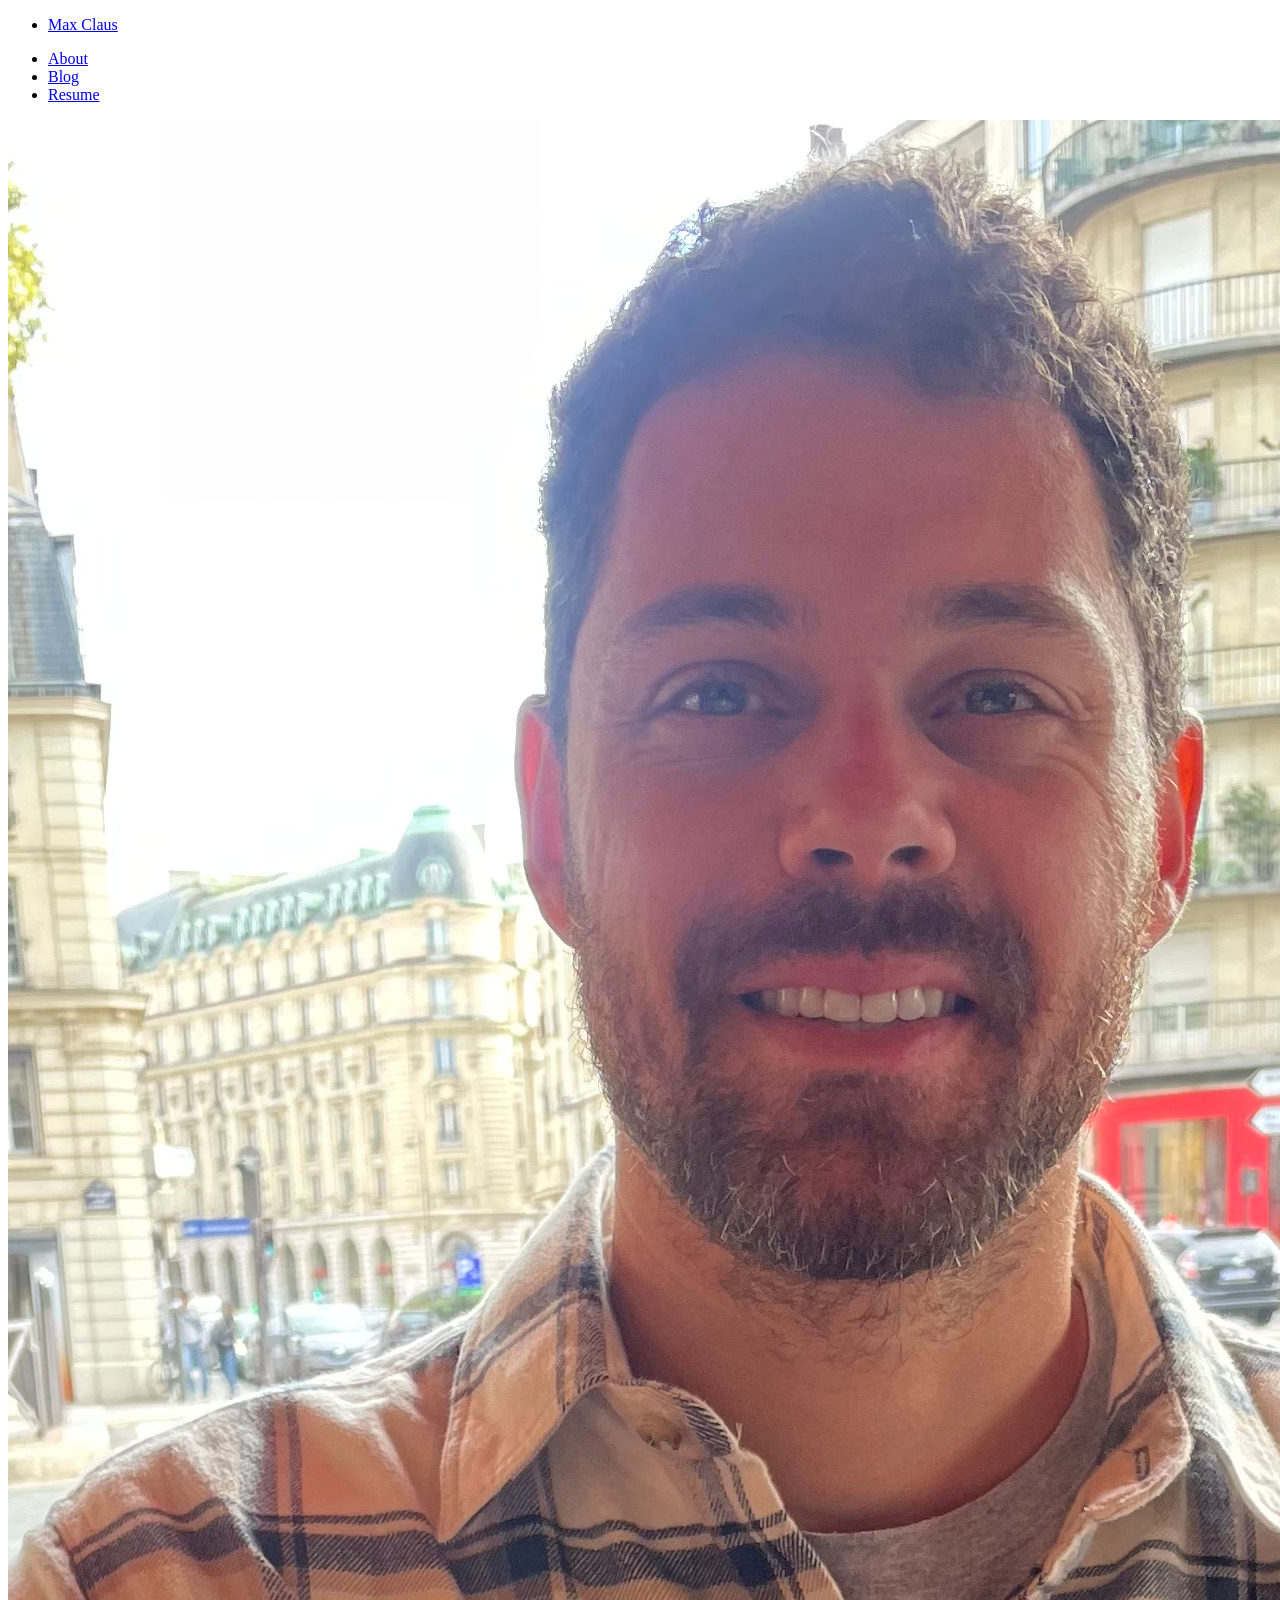
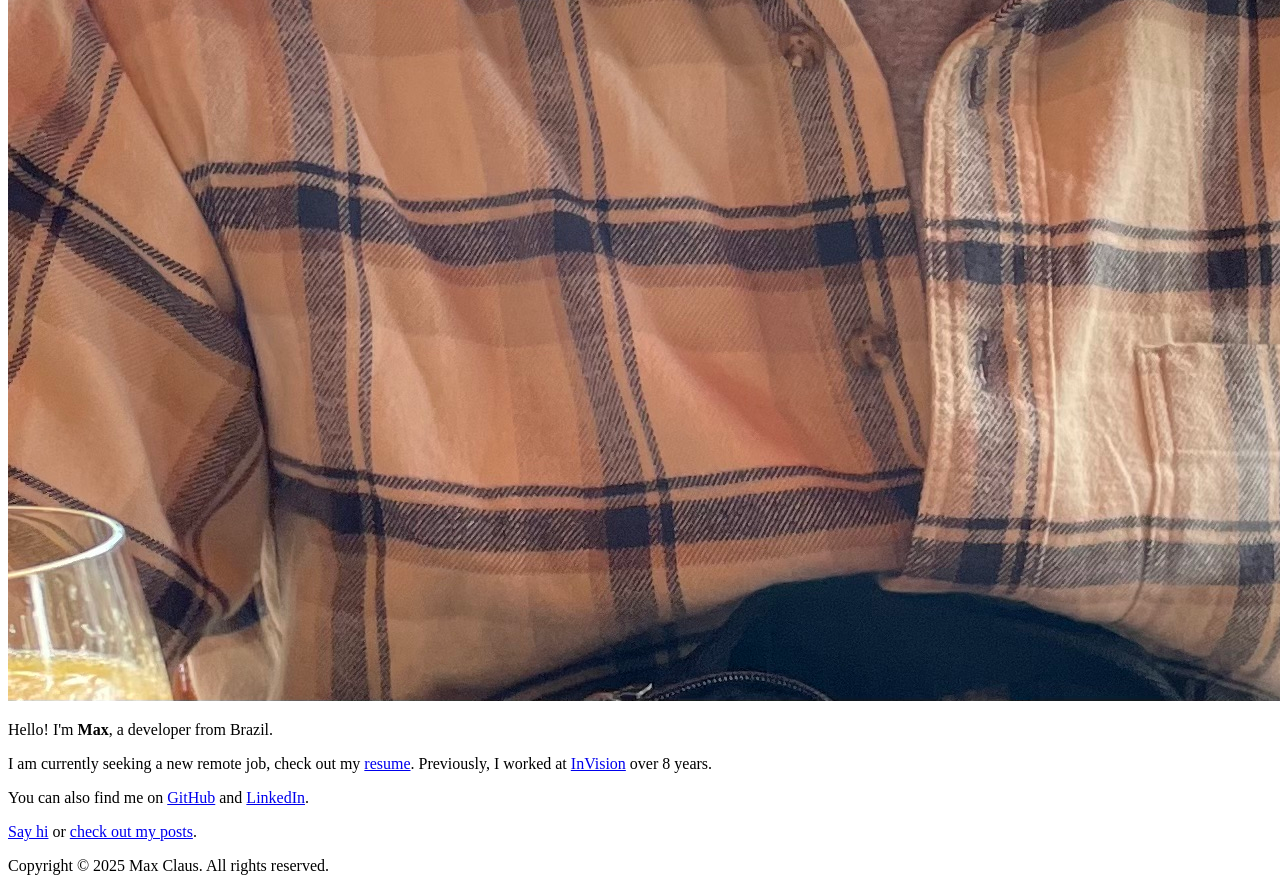
<file: index.html>
<!DOCTYPE html>
<html lang="en-gb">
  <head>
    <meta charset="UTF-8">
    <meta name="apple-mobile-web-app-capable" content="yes">
    <meta name="viewport" content="width=device-width, initial-scale=1">
    <meta name="description" content="Max homepage">
    <meta name="author" content="Max">
    <title>Max Claus</title>
    <link rel="stylesheet" href="https://maxclaus.xyz/site.css?h=67b4b2678a9b31b359e0" />
    <!-- <link rel="shortcut icon" type="image/png" href="https://maxclaus.xyz/favicon.ico"/> -->
    <link href="https://maxclaus.xyz/rss.xml" rel="feed" type="application/rss+xml" title="Max Claus" />
    <!-- <script src="https://kit.fontawesome.com/f91b95dbd1.js" crossorigin="anonymous"></script> -->
  </head>

  <body>
    <div id="root">
      <header id="header">
        <ul class="breadcrumb">
          <li><a href="/">Max Claus</a></li>
          
        </ul>
        <ul class="menu">
          <li><a href="/">About</a></li>
          <li><a href="/blog/">Blog</a></li>
          <li><a href="/resume/">Resume</a></li>
        </ul>
      </header>

      <div id="content">
        
        <div id="home-intro">
          <img class="avatar" src="/avatar.jpeg" alt="Max's profile picture">
          <p>
          Hello! I'm <b>Max</b>, a developer from Brazil.
          </p>
          <p>I am currently seeking a new remote job, check out my <a href="/resume">resume</a>. Previously, I worked at <a href="https://www.linkedin.com/company/invisionapp">InVision</a> over 8 years.</p>
          <!-- <a href="https://maxclaus.xyz/rss.xml"> RSS </a> -->
          <p>
          You can also find me on <a href="https://github.com/maxclaus">GitHub</a> and <a href="https://www.linkedin.com/in/maxclaus/">LinkedIn</a>.
          </p>
          <p>
          <a href="mailto:maxclaus@posteo.com">Say hi</a> or <a href="/blog/">check out my posts</a>.
          </p>
        </div>
        
      </div>
      <footer id="footer">
        <p> Copyright © 2025 Max Claus. All rights reserved. </p>
      </footer>
    </div>
  </body>
</html>
</file>
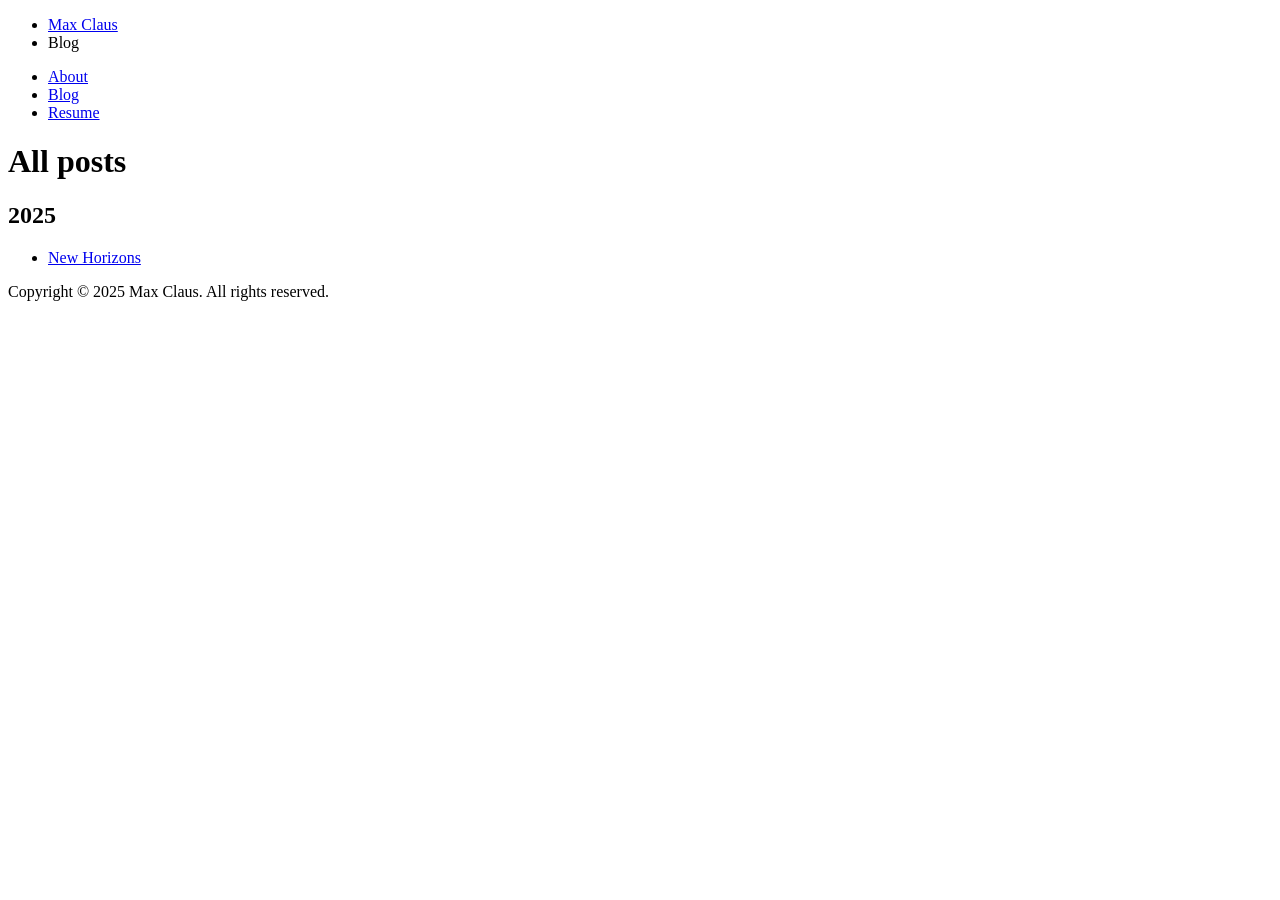
<file: blog/index.html>
<!DOCTYPE html>
<html lang="en-gb">
  <head>
    <meta charset="UTF-8">
    <meta name="apple-mobile-web-app-capable" content="yes">
    <meta name="viewport" content="width=device-width, initial-scale=1">
    <meta name="description" content="Max blog">
    <meta name="author" content="Max">
    <title>Max Claus</title>
    <link rel="stylesheet" href="https://maxclaus.xyz/site.css?h=67b4b2678a9b31b359e0" />
    <!-- <link rel="shortcut icon" type="image/png" href="https://maxclaus.xyz/favicon.ico"/> -->
    <link href="https://maxclaus.xyz/rss.xml" rel="feed" type="application/rss+xml" title="Max Claus" />
    <!-- <script src="https://kit.fontawesome.com/f91b95dbd1.js" crossorigin="anonymous"></script> -->
  </head>

  <body>
    <div id="root">
      <header id="header">
        <ul class="breadcrumb">
          <li><a href="/">Max Claus</a></li>
          <li><span aria-current="page">Blog</span></li>
        </ul>
        <ul class="menu">
          <li><a href="/">About</a></li>
          <li><a href="/blog/">Blog</a></li>
          <li><a href="/resume/">Resume</a></li>
        </ul>
      </header>

      <div id="content">
        
    <div class="post-list">
        <h1>All posts</h1>

        
            <h2>2025</h2>

            <ul>
            
                <li><a href="https:&#x2F;&#x2F;maxclaus.xyz&#x2F;blog&#x2F;new-website&#x2F;">New Horizons</a></li>
            
            </ul>
        
    </div>

      </div>
      <footer id="footer">
        <p> Copyright © 2025 Max Claus. All rights reserved. </p>
      </footer>
    </div>
  </body>
</html>
</file>
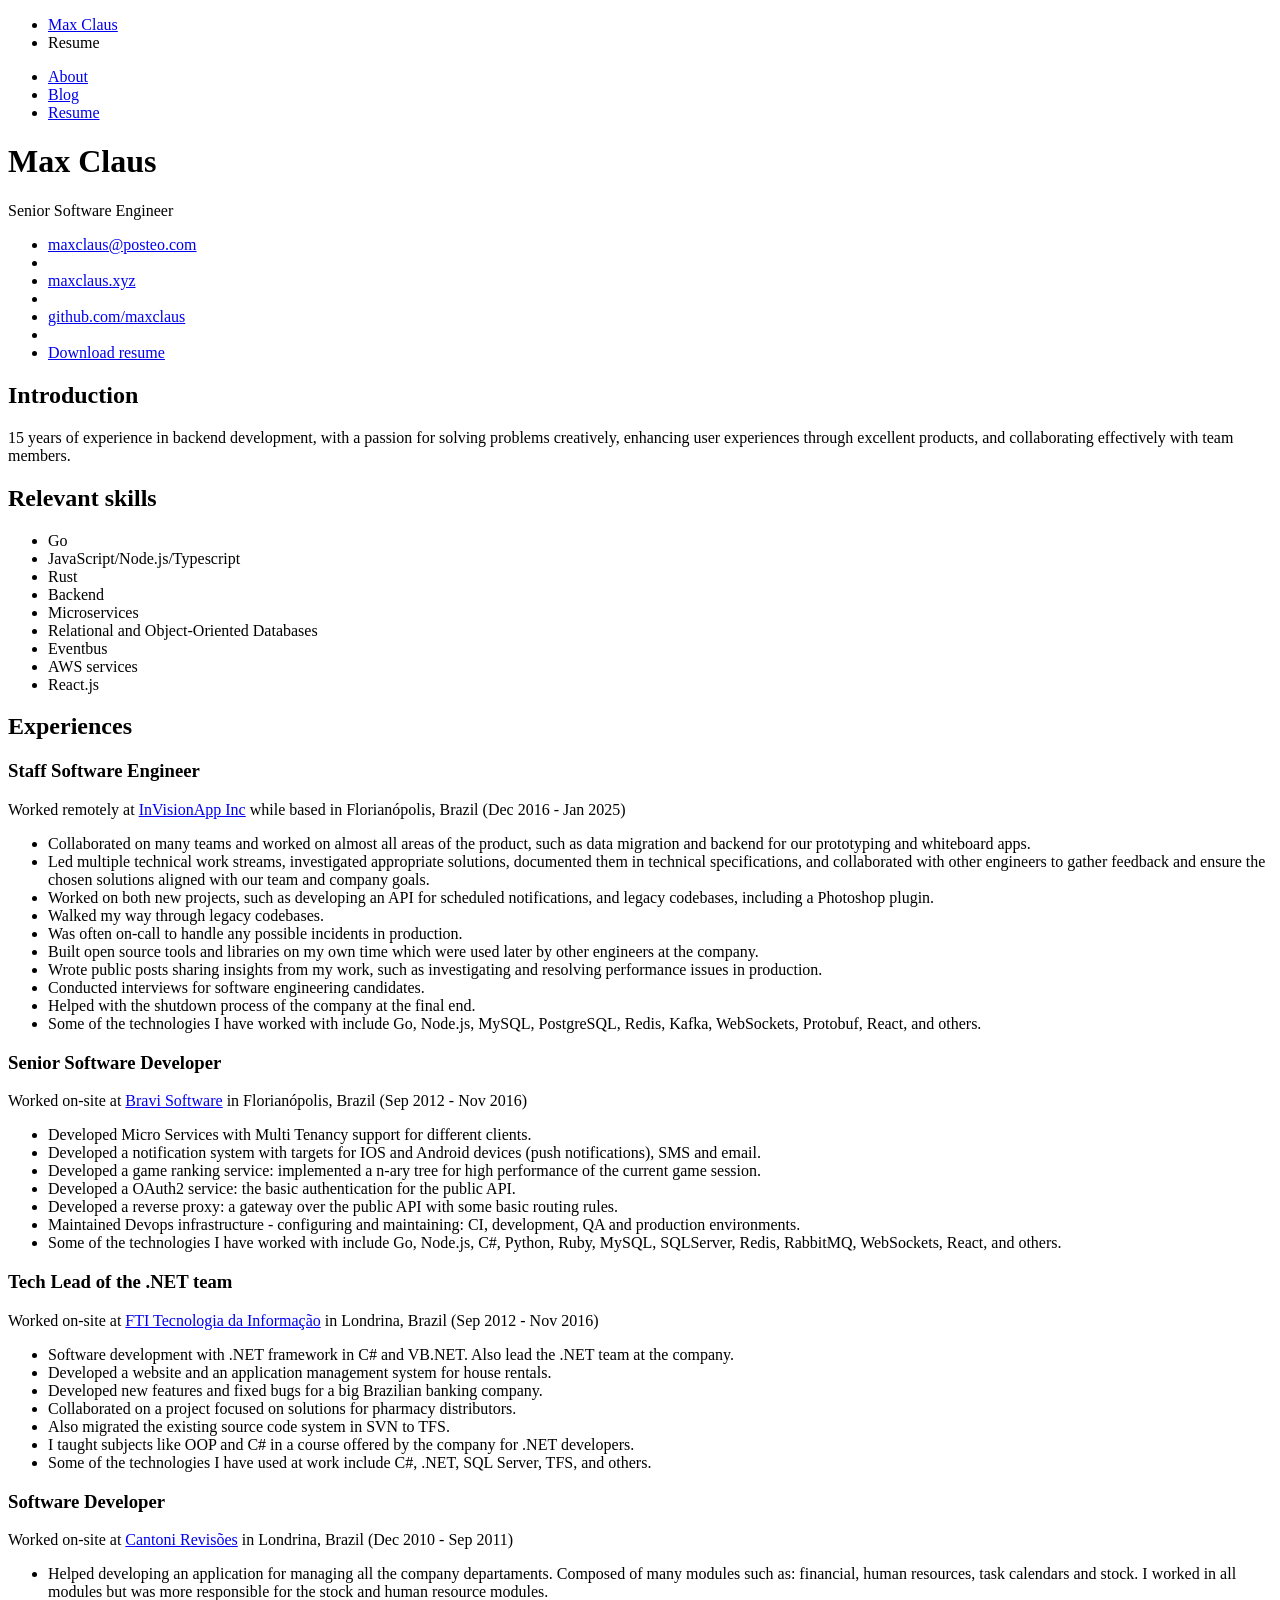
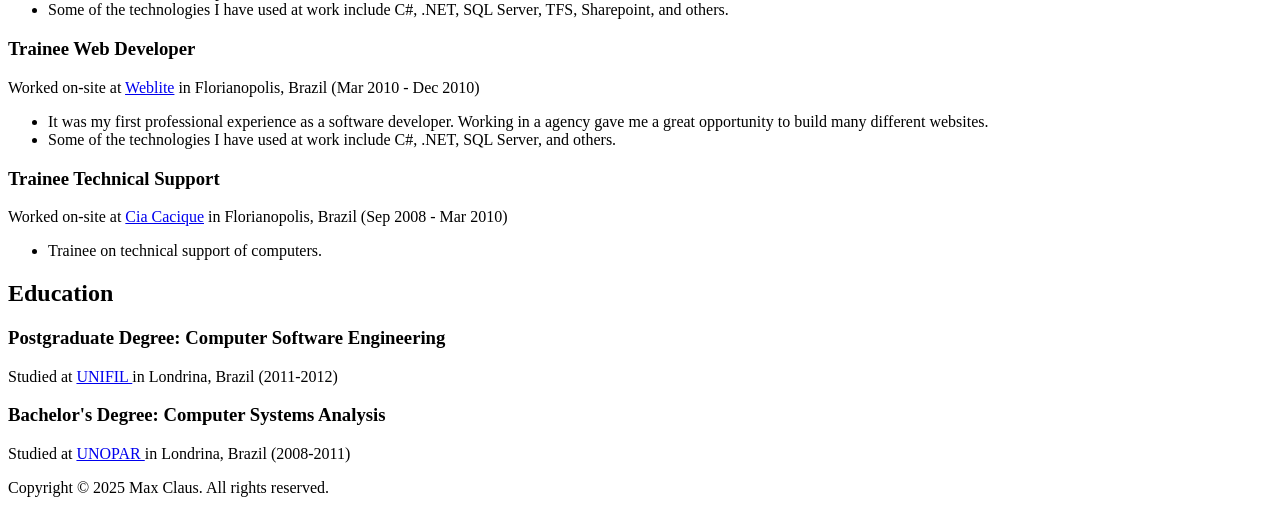
<file: resume/index.html>
<!DOCTYPE html>
<html lang="en-gb">
  <head>
    <meta charset="UTF-8">
    <meta name="apple-mobile-web-app-capable" content="yes">
    <meta name="viewport" content="width=device-width, initial-scale=1">
    <meta name="description" content="Max resume">
    <meta name="author" content="Max">
    <title>Max Claus</title>
    <link rel="stylesheet" href="https://maxclaus.xyz/site.css?h=67b4b2678a9b31b359e0" />
    <!-- <link rel="shortcut icon" type="image/png" href="https://maxclaus.xyz/favicon.ico"/> -->
    <link href="https://maxclaus.xyz/rss.xml" rel="feed" type="application/rss+xml" title="Max Claus" />
    <!-- <script src="https://kit.fontawesome.com/f91b95dbd1.js" crossorigin="anonymous"></script> -->
  </head>

  <body>
    <div id="root">
      <header id="header">
        <ul class="breadcrumb">
          <li><a href="/">Max Claus</a></li>
          <li><span aria-current="page">Resume</span></li>
        </ul>
        <ul class="menu">
          <li><a href="/">About</a></li>
          <li><a href="/blog/">Blog</a></li>
          <li><a href="/resume/">Resume</a></li>
        </ul>
      </header>

      <div id="content">
        
<div id="resume">
  <div class="container meta">
    <h1>Max Claus</h1>
    <div class="tagline">Senior Software Engineer</div>
    <ul class="contact">
      <li><a href="mailto:maxclaus@posteo.com">maxclaus@posteo.com</a></li>
      <li aria-hidden="true" role="presentation"></li>
      <li><a href="https://maxclaus.xyz">maxclaus.xyz</a></li>
      <li aria-hidden="true" role="presentation"></li>
      <li><a href="http://github.com/maxclaus">github.com/maxclaus</a></li>
      <li class="download-resume" aria-hidden="true" role="presentation"></li>
      <li class="download-resume"><a href="https://maxclaus.xyz/max-claus-resume.pdf">Download resume</a></li>
  </div>
  <div class="container intro">
    <h2>Introduction</h2>
    <p>
      15 years of experience in backend development, with a passion for solving problems creatively, enhancing user experiences through excellent products, and collaborating effectively with team members.
    </p>
  </div>

  <div class="container skills">
    <h2>Relevant skills</h2>
    <ul>
      <li>Go</li>
      <li>JavaScript/Node.js/Typescript</li>
      <li>Rust</li>
      <li>Backend</li>
      <li>Microservices</li>
      <li>Relational and Object-Oriented Databases</li>
      <li>Eventbus</li>
      <li>AWS services</li>
      <li>React.js</li>
    </ul>
  </div>

  <div class="container experiences">
    <h2>Experiences</h2>

    <div class="timeline">
      <div class="work">
        <div class="work__dot"></div>
        <header>
          <h3>Staff Software Engineer</h3>
          <div class="work__info">
            <span class="work__location">
              Worked remotely at <a href="https://www.linkedin.com/company/invisionapp">InVisionApp Inc</a> while based in Florianópolis, Brazil
            </span>
            <span class="work__date">(Dec 2016 - Jan 2025)</span>
          </div>
        </header>
        <ul>
          <li>Collaborated on many teams and worked on almost all areas of the product, such as data migration and backend for our prototyping and whiteboard apps.</li>
          <li>Led multiple technical work streams, investigated appropriate solutions, documented them in technical specifications, and collaborated with other engineers to gather feedback and ensure the chosen solutions aligned with our team and company goals.</li>
          <li>Worked on both new projects, such as developing an API for scheduled notifications, and legacy codebases, including a Photoshop plugin.</li>
          <li>Walked my way through legacy codebases.</li>
          <li>Was often on-call to handle any possible incidents in production.</li>
          <li>Built open source tools and libraries on my own time which were used later by other engineers at the company.</li>
          <li>Wrote public posts sharing insights from my work, such as investigating and resolving performance issues in production.</li>
          <li>Conducted interviews for software engineering candidates.</li>
          <li>Helped with the shutdown process of the company at the final end.</li>
          <li>Some of the technologies I have worked with include Go, Node.js, MySQL, PostgreSQL, Redis, Kafka, WebSockets, Protobuf, React, and others.</li>
        </ul>
      </div>

      <div class="work">
        <div class="work__dot"></div>
        <header>
          <h3>Senior Software Developer</h3>
          <div class="work__info">
            <span class="work__location">
              Worked on-site at <a href="https://www.linkedin.com/company/bravidoes">Bravi Software</a> in Florianópolis, Brazil
            </span>
            <span class="work__date">(Sep 2012 - Nov 2016)</span>
          </div>
        </header>
        <ul>
          <li>Developed Micro Services with Multi Tenancy support for different clients.</li>
          <li>Developed a notification system with targets for IOS and Android devices (push notifications), SMS and email.</li>
          <li>Developed a game ranking service: implemented a n-ary tree for high performance of the current game session.</li>
          <li>Developed a OAuth2 service: the basic authentication for the public API.</li>
          <li>Developed a reverse proxy: a gateway over the public API with some basic routing rules.</li>
          <li>Maintained Devops infrastructure - configuring and maintaining: CI, development, QA and production environments.</li>
          <li>Some of the technologies I have worked with include Go, Node.js, C#, Python, Ruby, MySQL, SQLServer, Redis, RabbitMQ, WebSockets, React, and others.</li>
        </ul>
      </div>


      <div class="work">
        <div class="work__dot"></div>
        <header>
          <h3>Tech Lead of the .NET team</h3>
          <div class="work__info">
            <span class="work__location">
              Worked on-site at <a href="https://br.linkedin.com/company/ftitecnologia">FTI Tecnologia da Informação</a> in Londrina, Brazil
            </span>
            <span class="work__date">(Sep 2012 - Nov 2016)</span>
          </div>
        </header>
        <ul>
          <li>Software development with .NET framework in C# and VB.NET. Also lead the .NET team at the company.</li>
          <li>Developed a website and an application management system for house rentals.</li>
          <li>Developed new features and fixed bugs for a big Brazilian banking company.</li>
          <li>Collaborated on a project focused on solutions for pharmacy distributors.</li>
          <li>Also migrated the existing source code system in SVN to TFS.</li>
          <li>I taught subjects like OOP and C# in a course offered by the company for .NET developers.</li>
          <li>Some of the technologies I have used at work include C#, .NET, SQL Server, TFS, and others.</li>
        </ul>
      </div>

      <div class="work">
        <div class="work__dot"></div>
        <header>
          <h3>Software Developer</h3>
          <div class="work__info">
            <span class="work__location">
              Worked on-site at <a href="https://www.linkedin.com/company/cantoni-revis-es">Cantoni Revisões</a> in Londrina, Brazil
            </span>
            <span class="work__date">(Dec 2010 - Sep 2011)</span>
          </div>
        </header>
        <ul>
          <li>
            Helped developing an application for managing all the company departaments. Composed of many modules such as: financial, human resources, task calendars and stock. I worked in all modules but was more responsible for the stock and human resource modules.
          </li>
          <li>Some of the technologies I have used at work include C#, .NET, SQL Server, TFS, Sharepoint, and others.</li>
        </ul>
      </div>

      <div class="work">
        <div class="work__dot"></div>
        <header>
          <h3>Trainee Web Developer</h3>
          <div class="work__info">
            <span class="work__location">
              Worked on-site at <a href="#">Weblite</a> in Florianopolis, Brazil
            </span>
            <span class="work__date">(Mar 2010 - Dec 2010)</span>
          </div>
        </header>
        <ul>
          <li>It was my first professional experience as a software developer. Working in a agency gave me a great opportunity to build many different websites.</li>
          <li>Some of the technologies I have used at work include C#, .NET, SQL Server, and others.</li>
        </ul>
      </div>

      <div class="work work--last">
        <div class="work__dot"></div>
        <header>
          <h3>Trainee Technical Support</h3>
          <div class="work__info">
            <span class="work__location">
              Worked on-site at <a href="https://www.linkedin.com/company/cia-cacique-de-caf-sol-vel">Cia Cacique</a> in Florianopolis, Brazil
            </span>
            <span class="work__date">(Sep 2008 - Mar 2010)</span>
          </div>
        </header>
        <ul>
          <li>Trainee on technical support of computers.</li>
        </ul>
      </div>
    </div>

    <!-- <div class="container more"> -->
    <!--   More on LinkedIn: <a href="https://www.linkedin.com/in/maxclaus">https://www.linkedin.com/in/maxclaus</a> -->
    <!-- </div> -->

    <div class="container experiences">
      <h2>Education</h2>
      <div class="timeline">
        <div class="work">
          <div class="work__dot"></div>
          <header>
            <h3>Postgraduate Degree: Computer Software Engineering</h3>
            <div class="work__info">
              <span class="work__location">
                Studied at <a href="https://www.linkedin.com/school/unifiloficial/">UNIFIL </a> in Londrina, Brazil
              </span>
              <span class="work__date">(2011-2012)</span>
            </div>
          </header>
        </div>
        <div class="work work--last">
          <div class="work__dot"></div>
          <header>
            <h3>Bachelor's Degree: Computer Systems Analysis</h3>
            <div class="work__info">
              <span class="work__location">
                Studied at <a href="https://www.linkedin.com/school/unopar---universidade-norte-do-paran-">UNOPAR </a> in Londrina, Brazil
              </span>
              <span class="work__date">(2008-2011)</span>
            </div>
          </header>
        </div>
      </div>
    </div>
  </div>
</div>

      </div>
      <footer id="footer">
        <p> Copyright © 2025 Max Claus. All rights reserved. </p>
      </footer>
    </div>
  </body>
</html>
</file>
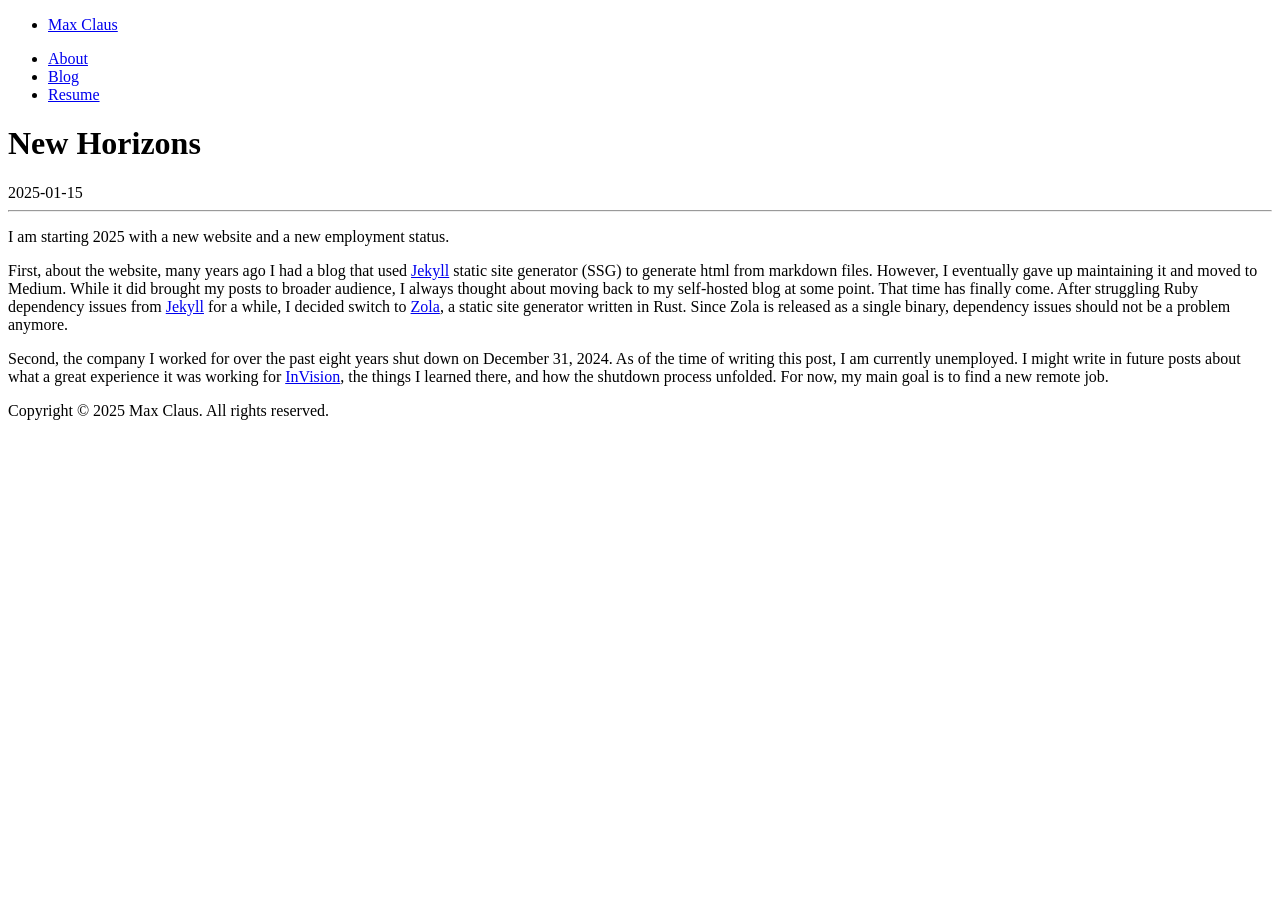
<file: blog/new-website/index.html>
<!DOCTYPE html>
<html lang="en-gb">
  <head>
    <meta charset="UTF-8">
    <meta name="apple-mobile-web-app-capable" content="yes">
    <meta name="viewport" content="width=device-width, initial-scale=1">
    <meta name="description" content="
    A few things worth sharing
">
    <meta name="author" content="Max">
    <title>Max Claus</title>
    <link rel="stylesheet" href="https://maxclaus.xyz/site.css?h=67b4b2678a9b31b359e0" />
    <!-- <link rel="shortcut icon" type="image/png" href="https://maxclaus.xyz/favicon.ico"/> -->
    <link href="https://maxclaus.xyz/rss.xml" rel="feed" type="application/rss+xml" title="Max Claus" />
    <!-- <script src="https://kit.fontawesome.com/f91b95dbd1.js" crossorigin="anonymous"></script> -->
  </head>

  <body>
    <div id="root">
      <header id="header">
        <ul class="breadcrumb">
          <li><a href="/">Max Claus</a></li>
          
        </ul>
        <ul class="menu">
          <li><a href="/">About</a></li>
          <li><a href="/blog/">Blog</a></li>
          <li><a href="/resume/">Resume</a></li>
        </ul>
      </header>

      <div id="content">
        
    <div class="post">
        <div class="post__title">
            <h1>New Horizons</h1>
            <div class="post__meta">
                2025-01-15
                
            </div>
            <hr />
        </div>

        <div class="post__body">
            <p>I am starting 2025 with a new website and a new employment status.</p>
<p>First, about the website, many years ago I had a blog that used <a href="https://jekyllrb.com/">Jekyll</a> static site generator (SSG) to generate html from markdown files. However, I eventually gave up maintaining it and moved to Medium. While it did brought my posts to broader audience, I always thought about moving back to my self-hosted blog at some point. That time has finally come. After struggling Ruby dependency issues from <a href="https://jekyllrb.com/">Jekyll</a> for a while, I decided switch to <a href="https://www.getzola.org/">Zola</a>, a static site generator written in Rust. Since Zola is released as a single binary, dependency issues should not be a problem anymore.</p>
<p>Second, the company I worked for over the past eight years shut down on December 31, 2024. As of the time of writing this post, I am currently unemployed. I might write in future posts about what a great experience it was working for <a href="https://www.linkedin.com/company/invisionapp">InVision</a>, the things I learned there, and how the shutdown process unfolded. For now, my main goal is to find a new remote job.</p>

        </div>
    </div>

      </div>
      <footer id="footer">
        <p> Copyright © 2025 Max Claus. All rights reserved. </p>
      </footer>
    </div>
  </body>
</html>
</file>
